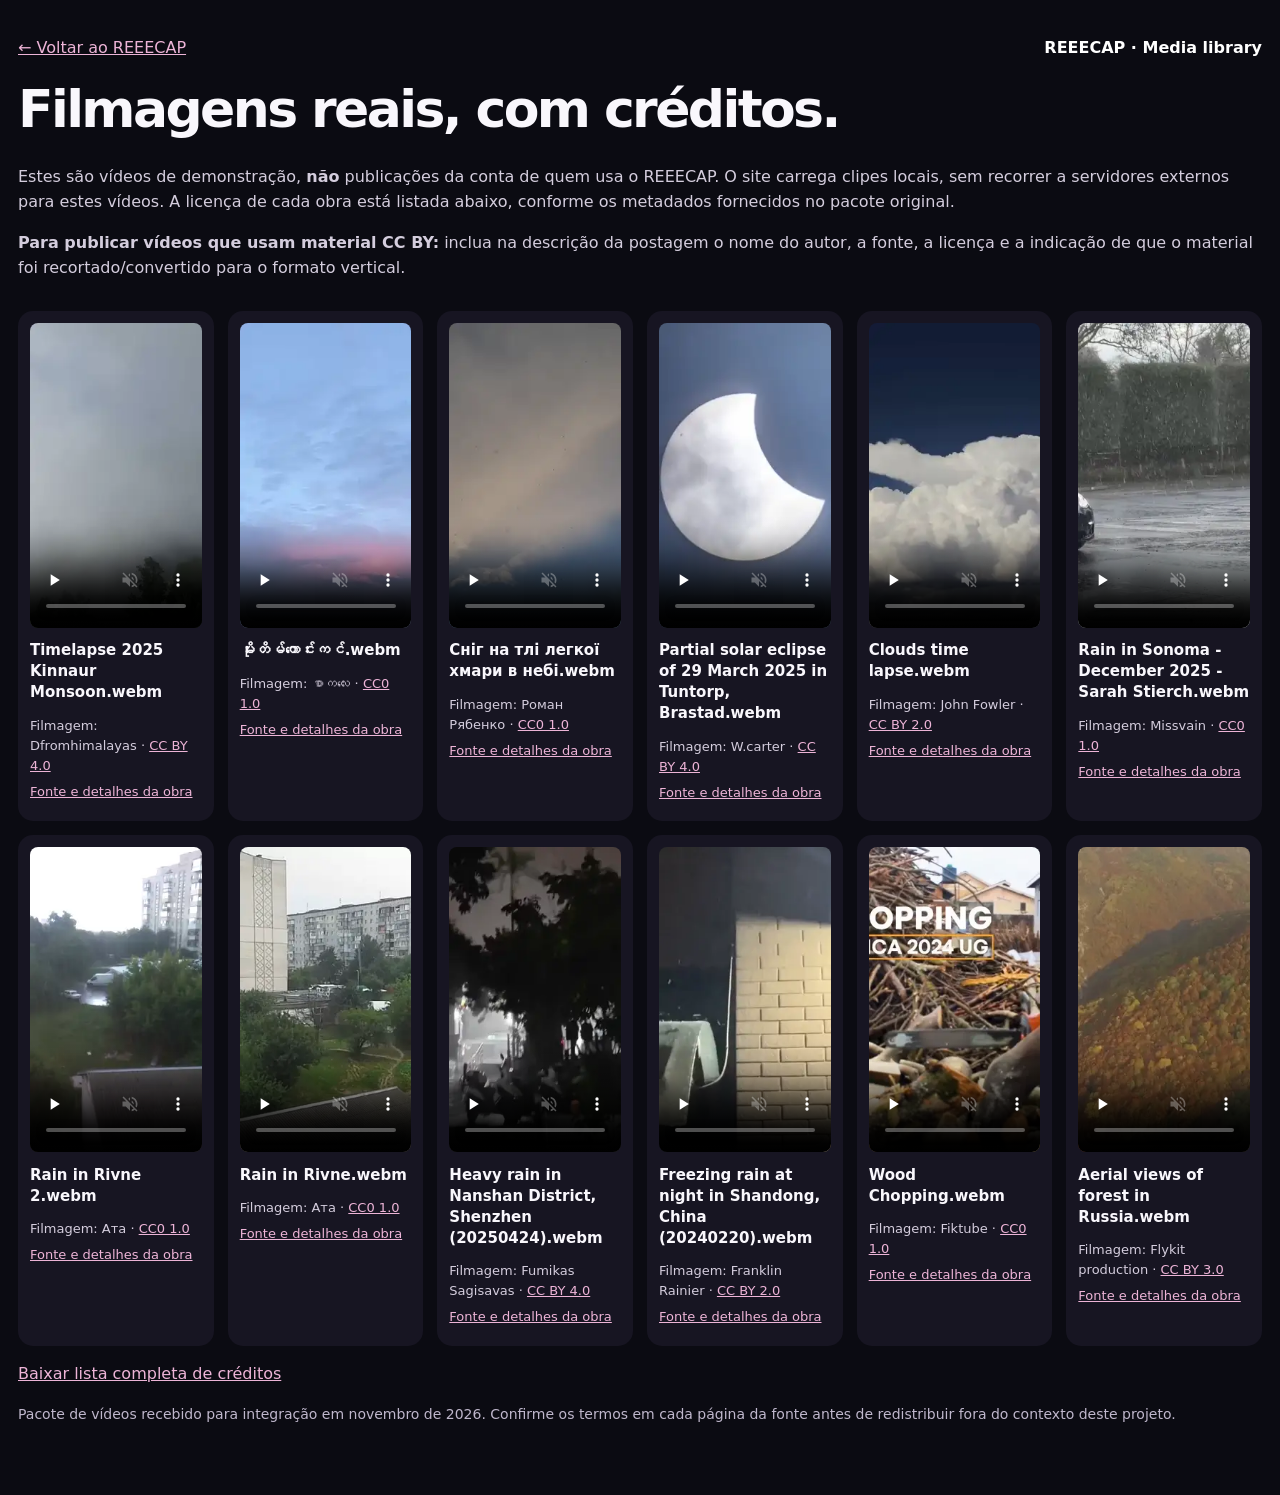
<file: videos-e-creditos.html>
<!doctype html><html lang="pt-BR"><head><meta charset="utf-8"><meta name="viewport" content="width=device-width,initial-scale=1"><title>Vídeos e créditos — REEECAP</title><style>
:root{color-scheme:dark}*{box-sizing:border-box}body{background:#0b0b12;color:#f9f7fc;font:16px/1.55 system-ui, sans-serif;margin:0}main{width:min(1280px,calc(100% - 36px));margin:auto;padding:36px 0 68px}h1{font-size:clamp(32px,5vw,52px);letter-spacing:-.05em;margin:8px 0}h2{font-size:15px;line-height:1.4;word-wrap:break-word}p{color:#d4cddd}a{color:#edb4d7}header{display:flex;justify-content:space-between;align-items:center;gap:16px;flex-wrap:wrap}.gallery{display:grid;grid-template-columns:repeat(auto-fit,minmax(185px,1fr));gap:14px;margin-top:30px}.clip{background:#171522;padding:12px;border-radius:15px;min-width:0}.clip p{font-size:13px;margin:6px 0}.clip video{width:100%;display:block;aspect-ratio:9/16;object-fit:cover;background:#08080d;border-radius:8px}small{font-size:14px;line-height:1.6;color:#bfb7cc}.label{font-weight:700;color:#fff}
</style></head><body><main><header><a href="./index.html">← Voltar ao REEECAP</a><span class="label">REEECAP · Media library</span></header><h1>Filmagens reais, com créditos.</h1><p>Estes são vídeos de demonstração, <b>não</b> publicações da conta de quem usa o REEECAP. O site carrega clipes locais, sem recorrer a servidores externos para estes vídeos. A licença de cada obra está listada abaixo, conforme os metadados fornecidos no pacote original.</p><p><strong>Para publicar vídeos que usam material CC BY:</strong> inclua na descrição da postagem o nome do autor, a fonte, a licença e a indicação de que o material foi recortado/convertido para o formato vertical.</p><div class="gallery"><article class="clip"><video src="./assets/videos/reel_01.mp4" poster="./assets/videos/posters/reel_01.webp" controls playsinline muted preload="none"></video><h2>Timelapse 2025 Kinnaur Monsoon.webm</h2><p>Filmagem: Dfromhimalayas · <a href="https://creativecommons.org/licenses/by/4.0" target="_blank" rel="noopener">CC BY 4.0</a></p><p><a href="https://commons.wikimedia.org/wiki/File:Timelapse_2025_Kinnaur_Monsoon.webm" target="_blank" rel="noopener">Fonte e detalhes da obra</a></p></article><article class="clip"><video src="./assets/videos/reel_02.mp4" poster="./assets/videos/posters/reel_02.webp" controls playsinline muted preload="none"></video><h2>မိုးတိမ်ကောင်းကင်.webm</h2><p>Filmagem: စာကလေး · <a href="http://creativecommons.org/publicdomain/zero/1.0/deed.en" target="_blank" rel="noopener">CC0 1.0</a></p><p><a href="https://commons.wikimedia.org/wiki/File:%E1%80%99%E1%80%AD%E1%80%AF%E1%80%B8%E1%80%90%E1%80%AD%E1%80%99%E1%80%BA%E1%80%80%E1%80%B1%E1%80%AC%E1%80%84%E1%80%BA%E1%80%B8%E1%80%80%E1%80%84%E1%80%BA.webm" target="_blank" rel="noopener">Fonte e detalhes da obra</a></p></article><article class="clip"><video src="./assets/videos/reel_03.mp4" poster="./assets/videos/posters/reel_03.webp" controls playsinline muted preload="none"></video><h2>Сніг на тлі легкої хмари в небі.webm</h2><p>Filmagem: Роман Рябенко · <a href="http://creativecommons.org/publicdomain/zero/1.0/deed.en" target="_blank" rel="noopener">CC0 1.0</a></p><p><a href="https://commons.wikimedia.org/wiki/File:%D0%A1%D0%BD%D1%96%D0%B3_%D0%BD%D0%B0_%D1%82%D0%BB%D1%96_%D0%BB%D0%B5%D0%B3%D0%BA%D0%BE%D1%97_%D1%85%D0%BC%D0%B0%D1%80%D0%B8_%D0%B2_%D0%BD%D0%B5%D0%B1%D1%96.webm" target="_blank" rel="noopener">Fonte e detalhes da obra</a></p></article><article class="clip"><video src="./assets/videos/reel_04.mp4" poster="./assets/videos/posters/reel_04.webp" controls playsinline muted preload="none"></video><h2>Partial solar eclipse of 29 March 2025 in Tuntorp, Brastad.webm</h2><p>Filmagem: W.carter · <a href="https://creativecommons.org/licenses/by/4.0" target="_blank" rel="noopener">CC BY 4.0</a></p><p><a href="https://commons.wikimedia.org/wiki/File:Partial_solar_eclipse_of_29_March_2025_in_Tuntorp,_Brastad.webm" target="_blank" rel="noopener">Fonte e detalhes da obra</a></p></article><article class="clip"><video src="./assets/videos/reel_05.mp4" poster="./assets/videos/posters/reel_05.webp" controls playsinline muted preload="none"></video><h2>Clouds time lapse.webm</h2><p>Filmagem: John Fowler · <a href="https://creativecommons.org/licenses/by/2.0" target="_blank" rel="noopener">CC BY 2.0</a></p><p><a href="https://commons.wikimedia.org/wiki/File:Clouds_time_lapse.webm" target="_blank" rel="noopener">Fonte e detalhes da obra</a></p></article><article class="clip"><video src="./assets/videos/reel_06.mp4" poster="./assets/videos/posters/reel_06.webp" controls playsinline muted preload="none"></video><h2>Rain in Sonoma - December 2025 - Sarah Stierch.webm</h2><p>Filmagem: Missvain · <a href="http://creativecommons.org/publicdomain/zero/1.0/deed.en" target="_blank" rel="noopener">CC0 1.0</a></p><p><a href="https://commons.wikimedia.org/wiki/File:Rain_in_Sonoma_-_December_2025_-_Sarah_Stierch.webm" target="_blank" rel="noopener">Fonte e detalhes da obra</a></p></article><article class="clip"><video src="./assets/videos/reel_07.mp4" poster="./assets/videos/posters/reel_07.webp" controls playsinline muted preload="none"></video><h2>Rain in Rivne 2.webm</h2><p>Filmagem: Ата · <a href="http://creativecommons.org/publicdomain/zero/1.0/deed.en" target="_blank" rel="noopener">CC0 1.0</a></p><p><a href="https://commons.wikimedia.org/wiki/File:Rain_in_Rivne_2.webm" target="_blank" rel="noopener">Fonte e detalhes da obra</a></p></article><article class="clip"><video src="./assets/videos/reel_08.mp4" poster="./assets/videos/posters/reel_08.webp" controls playsinline muted preload="none"></video><h2>Rain in Rivne.webm</h2><p>Filmagem: Ата · <a href="http://creativecommons.org/publicdomain/zero/1.0/deed.en" target="_blank" rel="noopener">CC0 1.0</a></p><p><a href="https://commons.wikimedia.org/wiki/File:Rain_in_Rivne.webm" target="_blank" rel="noopener">Fonte e detalhes da obra</a></p></article><article class="clip"><video src="./assets/videos/reel_09.mp4" poster="./assets/videos/posters/reel_09.webp" controls playsinline muted preload="none"></video><h2>Heavy rain in Nanshan District, Shenzhen (20250424).webm</h2><p>Filmagem: Fumikas Sagisavas · <a href="https://creativecommons.org/licenses/by/4.0" target="_blank" rel="noopener">CC BY 4.0</a></p><p><a href="https://commons.wikimedia.org/wiki/File:Heavy_rain_in_Nanshan_District,_Shenzhen_(20250424).webm" target="_blank" rel="noopener">Fonte e detalhes da obra</a></p></article><article class="clip"><video src="./assets/videos/reel_10.mp4" poster="./assets/videos/posters/reel_10.webp" controls playsinline muted preload="none"></video><h2>Freezing rain at night in Shandong, China (20240220).webm</h2><p>Filmagem: Franklin Rainier · <a href="https://creativecommons.org/licenses/by/2.0" target="_blank" rel="noopener">CC BY 2.0</a></p><p><a href="https://commons.wikimedia.org/wiki/File:Freezing_rain_at_night_in_Shandong,_China_(20240220).webm" target="_blank" rel="noopener">Fonte e detalhes da obra</a></p></article><article class="clip"><video src="./assets/videos/reel_11.mp4" poster="./assets/videos/posters/reel_11.webp" controls playsinline muted preload="none"></video><h2>Wood Chopping.webm</h2><p>Filmagem: Fiktube · <a href="http://creativecommons.org/publicdomain/zero/1.0/deed.en" target="_blank" rel="noopener">CC0 1.0</a></p><p><a href="https://commons.wikimedia.org/wiki/File:Wood_Chopping.webm" target="_blank" rel="noopener">Fonte e detalhes da obra</a></p></article><article class="clip"><video src="./assets/videos/reel_12.mp4" poster="./assets/videos/posters/reel_12.webp" controls playsinline muted preload="none"></video><h2>Aerial views of forest in Russia.webm</h2><p>Filmagem: Flykit production · <a href="https://creativecommons.org/licenses/by/3.0" target="_blank" rel="noopener">CC BY 3.0</a></p><p><a href="https://commons.wikimedia.org/wiki/File:Aerial_views_of_forest_in_Russia.webm" target="_blank" rel="noopener">Fonte e detalhes da obra</a></p></article></div><p><a href="./assets/videos/CREDITOS_E_LICENCAS.md">Baixar lista completa de créditos</a></p><small>Pacote de vídeos recebido para integração em novembro de 2026. Confirme os termos em cada página da fonte antes de redistribuir fora do contexto deste projeto.</small></main></body></html>
</file>
